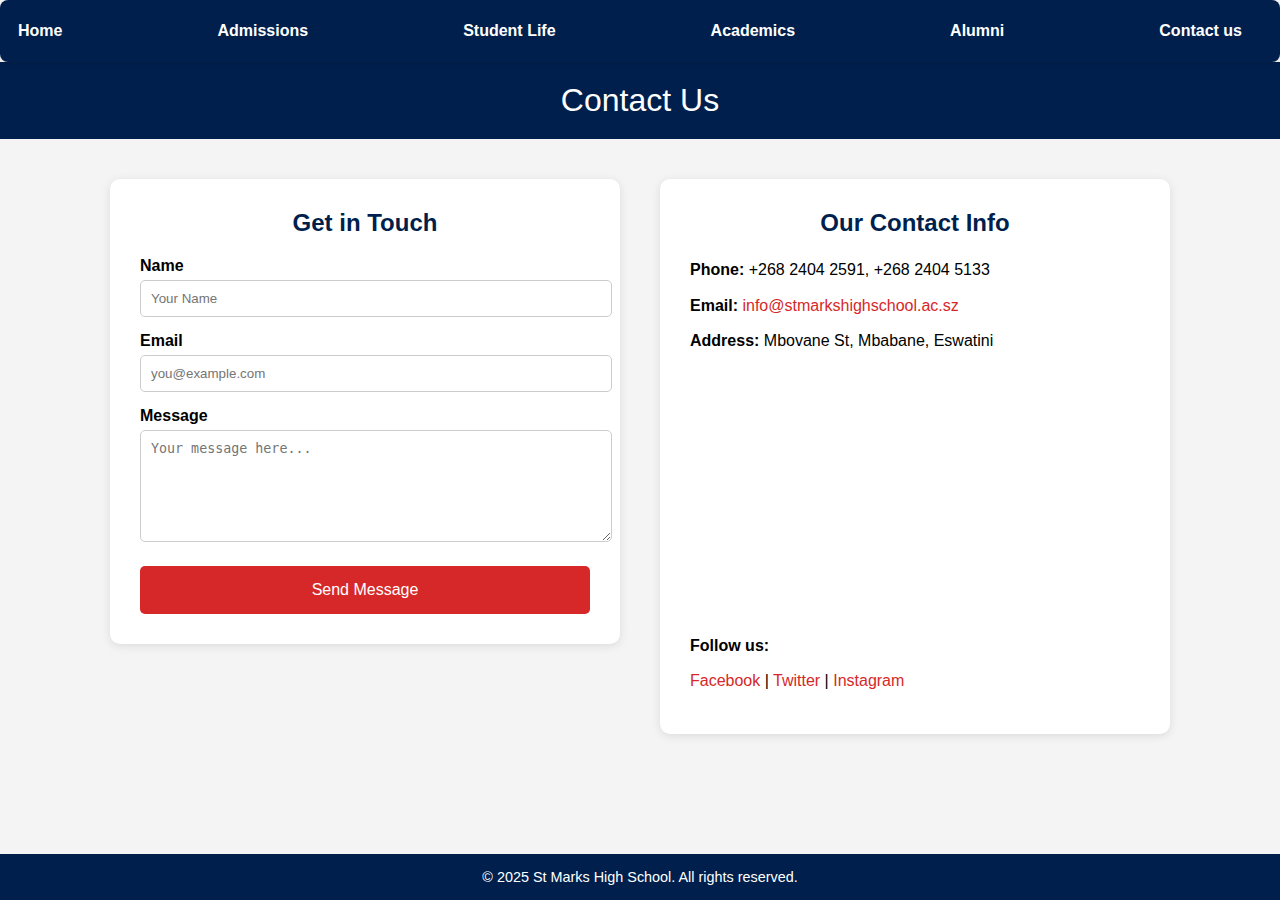
<file: Contact us.html>
<!DOCTYPE html>
<html lang="en">
<head>
  <meta charset="UTF-8">
  <meta name="viewport" content="width=device-width, initial-scale=1.0">
  <link rel="stylesheet" href="styles.css">
  <title>Contact Us</title>
  <style>
    /* Contact Us Page Styles */
    .contact-form,
    .contact-info {
      background-color: #fff;
      padding: 30px;
      border-radius: 10px;
      box-shadow: 0 2px 10px rgba(0,0,0,0.1);
      width: 100%;
      max-width: 450px;
    }

    .contact-form h2,
    .contact-info h2 {
      margin-top: 0;
      color: #001f4d;
      text-align: center;
    }

    .contact-form label {
      display: block;
      margin: 15px 0 5px;
      font-weight: bold;
    }

    .contact-form input,
    .contact-form textarea {
      width: 100%;
      padding: 10px;
      border: 1px solid #ccc;
      border-radius: 5px;
      resize: vertical;
    }

    .contact-form button {
      background-color: #d62828;
      color: #fff;
      border: none;
      padding: 15px;
      margin-top: 20px;
      width: 100%;
      border-radius: 5px;
      font-size: 1em;
      cursor: pointer;
      transition: background-color 0.3s ease;
    }

    .contact-form button:hover {
      background-color: #b71c1c;
    }

    .contact-info p {
      margin: 10px 0;
      line-height: 1.6;
    }

    .contact-info a {
      color: #d62828;
      text-decoration: none;
    }

    .contact-info a:hover {
      text-decoration: underline;
    }

    .map-container {
      margin-top: 15px;
      border-radius: 10px;
      overflow: hidden;
    }

    .map-container iframe {
      width: 100%;
      height: 250px;
      border: 0;
    }
  </style>
</head>
<body>

  <!-- Sticky Navigation -->
  <nav>
        <ul class="navbar">
            <li><a href="index.html#">Home</a></li> <!--This page needs to redirect to the home page-->

            <li>
            <a href="#">Admissions</a>
                <ul class="dropdown">
                    <li><a href="#">History</a></li>
                    <li><a href="#">How to apply</a></li>
                    <li><a href="#">Curriculum</a></li>
                    <li><a href="#">Fees & SCholarships</a></li>
                    <li><a href="#">Rules & Regulations</a></li>
                </ul>
            </li>
    
            <li>
            <a href="#">Student Life</a>
            <ul class="dropdown">
                <li><a href="#">Campus</a></li>
                <li><a href="#">Boarding Facilities</a></li>
                <li><a href="#">Calendar</a></li>
                <li><a href="#">Clubs and Societies</a></li>
                <li><a href="#">Sports</a></li>
                <li><a href="#">Events</a></li>
            </ul>
            </li>

            <li>
            <a href="#">Academics</a>
            <ul class="dropdown">
                <li><a href="#">Curriculum</a></li>
                <li><a href="#">Class Programs</a></li>
                <li><a href="#">Academic Departments</a></li>
                <li><a href="#">Staff</a></li>
            </ul>
            <li>
            <a href="#">Alumni</a>
            <ul class="dropdown">
                <li><a href="#">Photos</a></li>
                <li><a href="#">Videos</a></li>
                <li><a href="#">News</a></li>
                <li><a href="#">School Projects</a></li>
                <li><a href="#">Alumni Network</a></li>
                <li><a href="#">Alumni Events</a></li>
                <li><a href="#">Support Us</a></li>
            </ul>

            <li><a href="Contact us.html">Contact us</a></li>
        </ul>

        </nav>

  <header>Contact Us</header>

  <main>
    <form class="contact-form" action="#" method="post">
      <h2>Get in Touch</h2>
      <label for="name">Name</label>
      <input type="text" id="name" name="name" placeholder="Your Name" required>

      <label for="email">Email</label>
      <input type="email" id="email" name="email" placeholder="you@example.com" required>

      <label for="message">Message</label>
      <textarea id="message" name="message" rows="6" placeholder="Your message here..." required></textarea>

      <button type="submit">Send Message</button>
    </form>

    <div class="contact-info">
      <h2>Our Contact Info</h2>
      <p><strong>Phone:</strong> +268 2404 2591, +268 2404 5133</p>
      <p><strong>Email:</strong> <a href="mailto:info@stmarkshighschool.ac.sz">info@stmarkshighschool.ac.sz</a></p>
      <p><strong>Address:</strong> Mbovane St, Mbabane, Eswatini</p>
      
      <!-- Google Map Embed -->
      <div class="map-container">
        <iframe 
          src="https://www.google.com/maps/embed?pb=!1m18!1m12!1m3!1d1788.1539453408086!2d31.138469676453944!3d-26.316527943416204!2m3!1f0!2f0!3f0!3m2!1i1024!2i768!4f13.1!3m3!1m2!1s0x1ee8cee26182dd35%3A0xe94a89fd179625c5!2sSt%20Marks%20High!5e0!3m2!1sen!2sza!4v1756021700356!5m2!1sen!2sza" width="600" height="450" style="border:0;" allowfullscreen="" loading="lazy" referrerpolicy="no-referrer-when-downgrade" 
          allowfullscreen="" 
          loading="lazy" 
          referrerpolicy="no-referrer-when-downgrade">
        </iframe>
      </div>

      <p><strong>Follow us:</strong></p>
      <p>
        <a href="https://facebook.com/yourcompany" target="_blank">Facebook</a> | 
        <a href="https://twitter.com/yourcompany" target="_blank">Twitter</a> | 
        <a href="https://instagram.com/yourcompany" target="_blank">Instagram</a> 
      </p>
    </div>
  </main>

  <footer>
    &copy; 2025 St Marks High School. All rights reserved.
  </footer>

</body>
</html>
</file>
<file: styles.css>
/* Header */
header {
    background-color: #001f4d;
    color: #fff;
    padding: 20px;
    text-align: center;
    font-size: 2em;
    }
main {
    flex: 1;
    display: flex;
    justify-content: center;
    align-items: flex-start;
    padding: 40px 20px;
    gap: 40px;
    flex-wrap: wrap;
    }
/* Body */
body {
    font-family: Arial, sans-serif;
    margin: 0;
    padding: 0;
    background-color: #f4f4f4;
    display: flex;
    flex-direction: column;
    min-height: 100vh;
    }

/* Main nav-bar */

.navbar {
  position: sticky;
  top: 0;
  list-style: none;
  margin: 0;
  padding: 10px 0;
  display: flex;
  justify-content: space-between;
  gap: 10px 20px;
  background-color: #001f4d; /* Dark blue background */
  color: #ffffff; /* White text */ 
  border-radius: 8px;
  box-shadow: 0 2px 4px rgba(0,0,0,0.1);
  z-index: 1000;
}

nav a {
    color: #fff;
    text-decoration: none;
    font-weight: bold;
    margin-right: 20px;
    transition: color 0.3s;
    }

.navbar > li {
  position: relative;
}

.navbar > li > a {
  display: block;
  padding: 12px 18px;
  color: white; /* unified color */
  font-weight: bold;
  text-decoration: none;
}

.navbar > li > a:hover {
  background-color: #d62828;
  border-radius: 5px;
}

/* Dropdown menu */
.dropdown {
  display: none;
  position: absolute;
  top: 100%;
  left: 0;
  background-color: #444;
  list-style: none;
  padding: 0;
  margin: 0;
  min-width: 160px;
}

.dropdown li a {
  display: block;
  padding: 10px 15px;
  color: white;
  text-decoration: none;
}

.dropdown li a:hover {
  background-color: #555;
}

/* Show dropdown on hover */
.navbar li:hover .dropdown {
  display: block;
}

footer {
background-color: #001f4d;
color: #fff;
text-align: center;
padding: 15px;
font-size: 0.9em;
}
</file>
